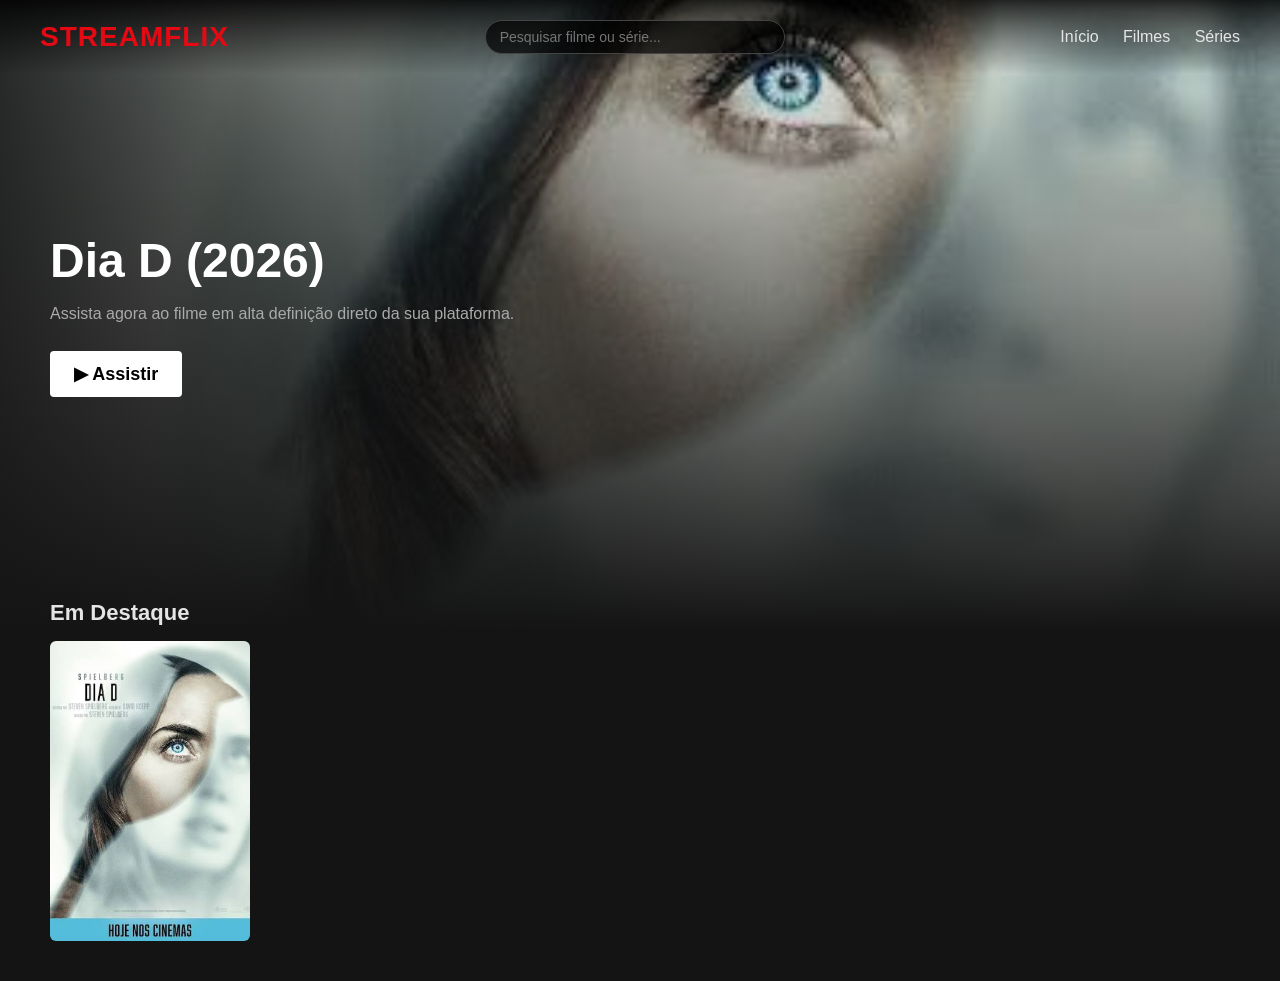
<file: index.html>
<!DOCTYPE html>
<html lang="pt-BR">
<head>
    <meta charset="UTF-8">
    <meta name="viewport" content="width=device-width, initial-scale=1.0">
    <title>StreamFlix - Meu Streaming</title>
    <link rel="stylesheet" href="style.css">
</head>
<body>

    <!-- CABEÇALHO -->
<!-- DENTRO DO HEADER OU LOGO ABAIXO DA NAVBAR -->
<header>
    <div class="logo">StreamFlix</div>
    
    <!-- CAMPO DE PESQUISA -->
    <div class="search-container">
        <input type="text" id="searchInput" placeholder="Pesquisar filme ou série..." onkeyup="searchCards()">
    </div>

    <nav>
        <a href="index.html">Início</a>
        <a href="filmes.html">Filmes</a>
        <a href="series.html">Séries</a>
    </nav>
</header>

    <!-- BANNER PRINCIPAL -->
    <section class="hero">
        <div class="hero-content">
            <h1 class="hero-title">Dia D (2026)</h1>
            <p class="hero-desc">Assista agora ao filme em alta definição direto da sua plataforma.</p>
            <!-- Substitua ttXXXXXXX pelo ID do IMDb do filme "Dia D" -->
            <button class="btn btn-play" onclick="openPlayer('https://superflixapi.pro/filme/tt15047880')">▶ Assistir</button>
        </div>
    </section>

    <!-- CATÁLOGO DE MÍDIAS -->
    <section class="catalog">
        <h2 class="section-title">Em Destaque</h2>
        <div class="cards-row">
            
            <!-- CARD 1: Exemplo com SuperFlix API usando o ID do IMDb -->
            <div class="card" style="background-image: url('imagens/diad.jpg');" onclick="openPlayer('https://superflixapi.pro/filme/tt15047880')">
                <div class="card-info">
                    <div class="card-title">Dia D (2026)</div>
                </div>
            </div>

            <!-- CARD 2: Exemplo com SuperFlix API usando ID numérico do TMDB -->
            <div class="card" style="background-image: url('https://images.unsplash.com/photo-1536440136628-849c177e76a1?q=80&w=400');" onclick="openPlayer('https://superflixapi.pro/filme/15047880')">
                <div class="card-info">
                    <div class="card-title">Filme Exemplo TMDB</div>
                </div>
            </div>

            <!-- CARD 3: Exemplo com arquivo local MP4 -->
            <div class="card" style="background-image: url('https://br.web.img2.acsta.net/img/d0/a1/d0a178dfb53053c71b2e157e313386d1.jpg');" onclick="openPlayer('https://superflixapi.pro/filme/tt1757678')">
                <div class="card-info">
                    <div class="card-title">Avatar (MP4)</div>
                </div>
            </div>

        </div>
    </section>

    <!-- MODAL DO REPRODUTOR DE VÍDEO / IFRAME -->
    <div class="modal" id="videoModal">
        <span class="close-btn" onclick="closePlayer()">&times;</span>
        
        <!-- Player para arquivos .mp4 de vídeo direto -->
        <video id="mainVideo" controls playsinline style="display: none;">
            <source id="videoSource" src="" type="video/mp4">
            Seu navegador não suporta este vídeo.
        </video>

        <!-- Player para Iframe da SuperFlix API -->
        <iframe id="mainIframe" src="" frameborder="0" allowfullscreen style="display: none;"></iframe>
    </div>

    <script src="script.js"></script>
</body>
</html>
</file>
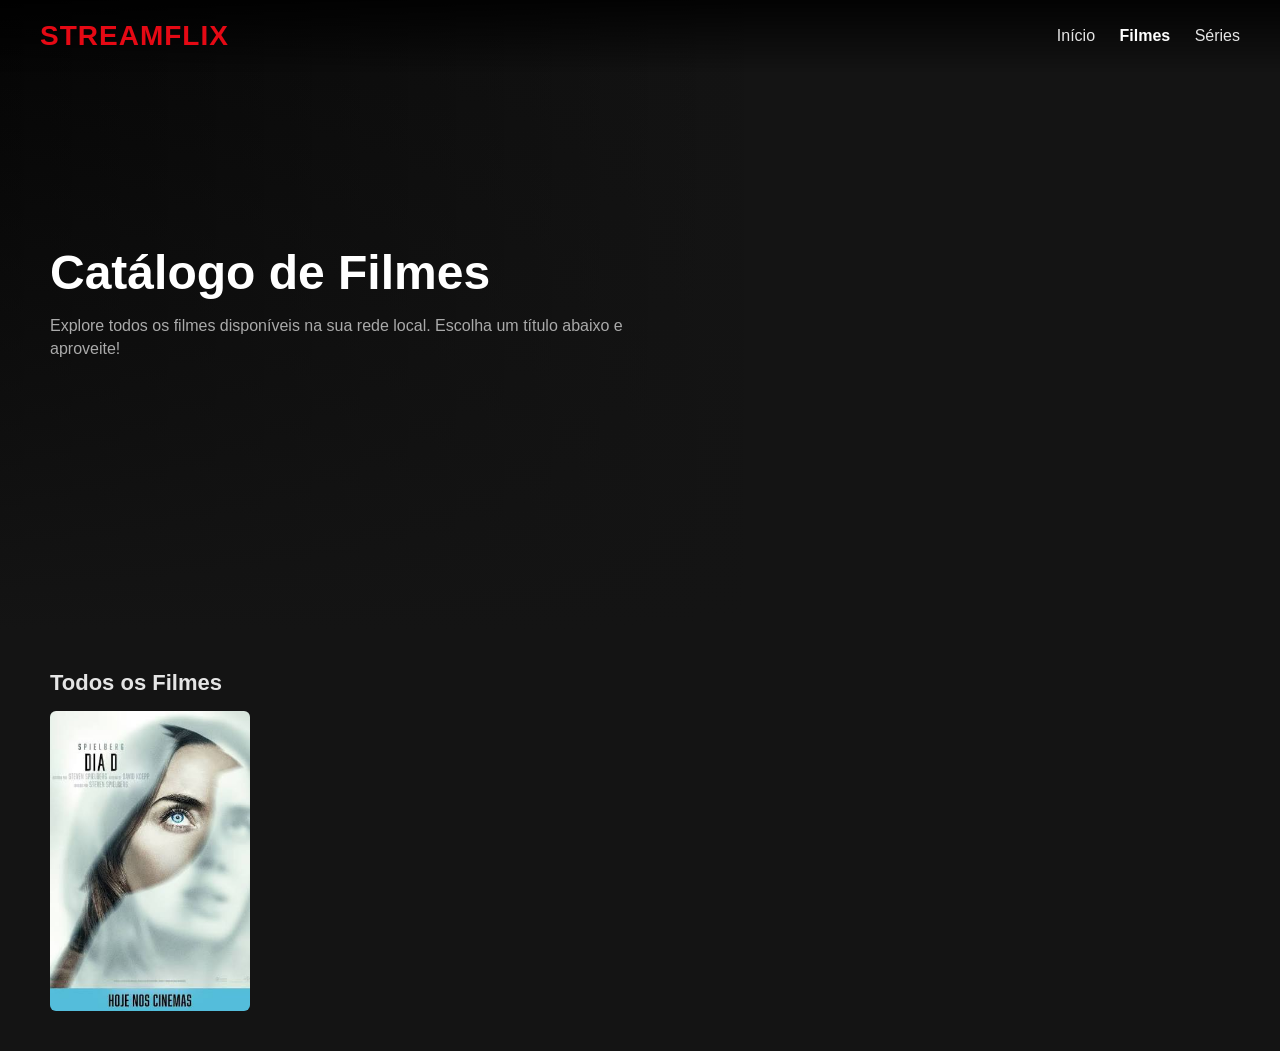
<file: filmes.html>
<!DOCTYPE html>
<html lang="pt-BR">
<head>
    <meta charset="UTF-8">
    <meta name="viewport" content="width=device-width, initial-scale=1.0">
    <title>StreamFlix - Filmes</title>
    <!-- Reaproveita o mesmo estilo da página principal -->
    <link rel="stylesheet" href="style.css">
</head>
<body>

    <!-- BARRA SUPERIOR -->
    <header>
        <div class="logo">StreamFlix</div>
        <nav>
            <a href="index.html">Início</a>
            <a href="filmes.html" style="color: #fff; font-weight: bold;">Filmes</a>
            <a href="#">Séries</a>
        </nav>
    </header>

    <!-- BANNER DE DESTAQUE DE FILMES -->
    <section class="hero" style="background-image: linear-gradient(to top, #141414, transparent), linear-gradient(to right, rgba(0,0,0,0.8), transparent 60%), url('https://images.unsplash.com/photo-1489599849927-2ee91cede3ba?q=80&w=1200');">
        <div class="hero-content">
            <h1 class="hero-title">Catálogo de Filmes</h1>
            <p class="hero-desc">Explore todos os filmes disponíveis na sua rede local. Escolha um título abaixo e aproveite!</p>
        </div>
    </section>

    <!-- SEÇÃO DE FILMES DE COMÉDIA / OUTROS -->
    <section class="catalog" style="margin-top: 20px;">
        <h2 class="section-title">Todos os Filmes</h2>
        <div class="cards-row">
            
            <div class="card" style="background-image: url('imagens/diad.jpg');" onclick="openPlayer('diad.mp4')">
                <div class="card-info">
                    <div class="card-title">Dia D</div>
                </div>
            </div>

            <div class="card" style="background-image: url('https://images.unsplash.com/photo-1489599849927-2ee91cede3ba?q=80&w=400');" onclick="openPlayer('video2.mp4')">
                <div class="card-info">
                    <div class="card-title">Vídeo Secundário</div>
                </div>
            </div>

        </div>
    </section>

    <!-- MODAL DO REPRODUTOR DE VÍDEO -->
    <div class="modal" id="videoModal">
        <span class="close-btn" onclick="closePlayer()">&times;</span>
        <video id="mainVideo" controls playsinline>
            <source id="videoSource" src="" type="video/mp4">
            Seu navegador não suporta este vídeo.
        </video>
    </div>

    <!-- Reaproveita o mesmo Script de controle do vídeo -->
    <script src="script.js"></script>
</body>
</html>
</file>
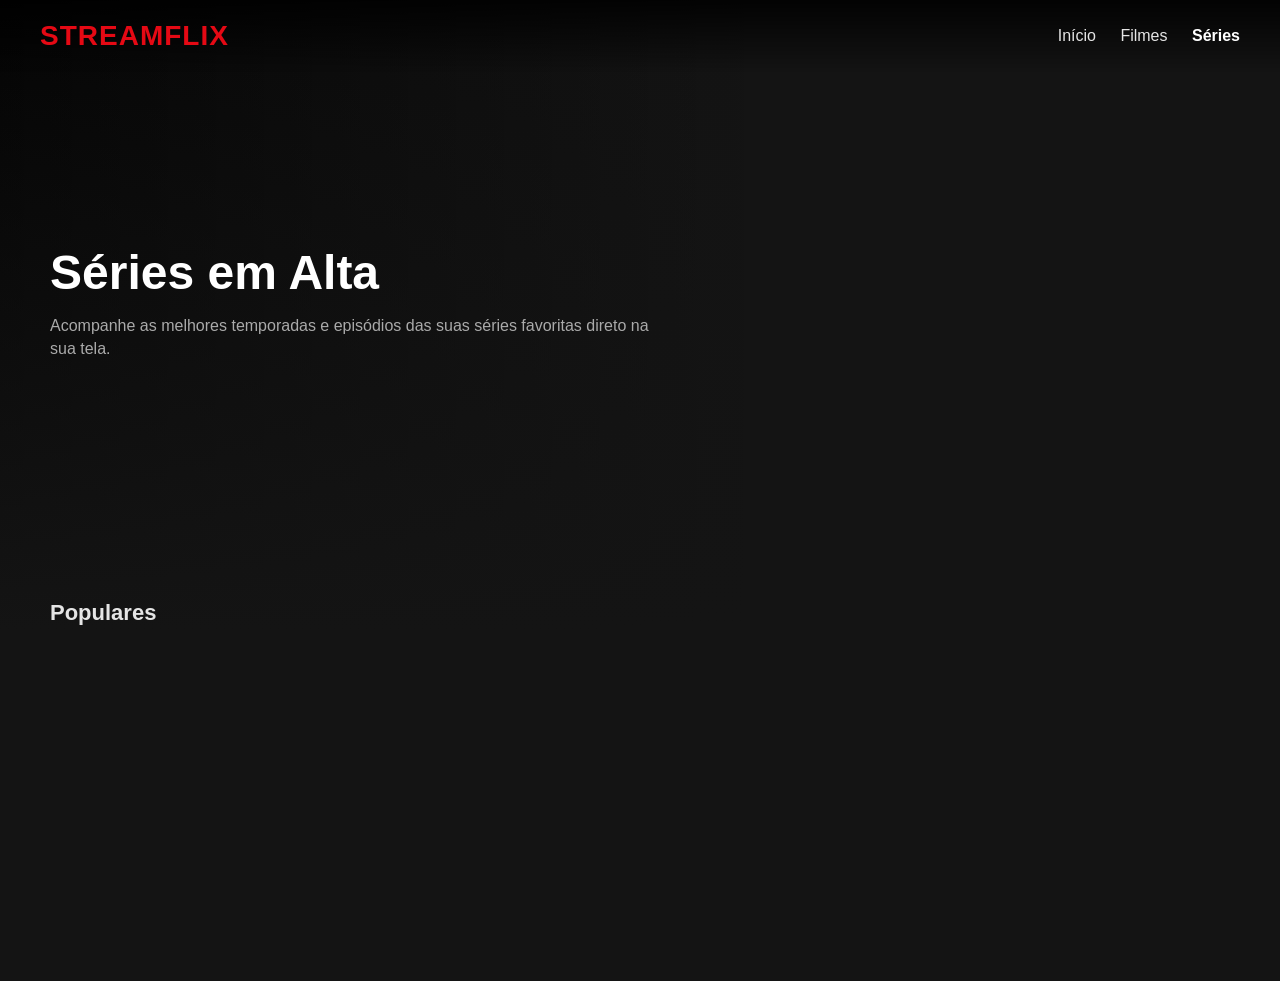
<file: series.html>
<!DOCTYPE html>
<html lang="pt-BR">
<head>
    <meta charset="UTF-8">
    <meta name="viewport" content="width=device-width, initial-scale=1.0">
    <title>StreamFlix - Séries</title>
    <link rel="stylesheet" href="style.css">
</head>
<body>

    <!-- CABEÇALHO / NAVBAR -->
    <header>
        <div class="logo">StreamFlix</div>
        <nav>
            <a href="index.html">Início</a>
            <a href="filmes.html">Filmes</a>
            <a href="series.html" style="color: #fff; font-weight: bold;">Séries</a>
        </nav>
    </header>

    <!-- BANNER DE DESTAQUE DE SÉRIES -->
    <section class="hero" style="background-image: linear-gradient(to top, #141414, transparent), linear-gradient(to right, rgba(0,0,0,0.8), transparent 60%), url('https://images.unsplash.com/photo-1574375927938-d5a98e8ffe85?q=80&w=1200');">
        <div class="hero-content">
            <h1 class="hero-title">Séries em Alta</h1>
            <p class="hero-desc">Acompanhe as melhores temporadas e episódios das suas séries favoritas direto na sua tela.</p>
        </div>
    </section>

    <!-- CATÁLOGO DE SÉRIES -->
    <section class="catalog">
        <h2 class="section-title">Populares</h2>
        <div class="cards-row">
            
            <!-- CARD 1: Exemplo de Série via SuperFlix API usando o ID do IMDb (iniciando com tt) -->
            <!-- Na SuperFlix API, a rota de série usa: https://superflixapi.pro/serie/ID_DO_IMDB -->
            <div class="card" style="background-image: url('https://images.unsplash.com/photo-1618005182384-a83a8bd57fbe?q=80&w=400');" onclick="openPlayer('https://superflixapi.pro/serie/tt0903747')">
                <div class="card-info">
                    <div class="card-title">Série Exemplo (IMDb)</div>
                </div>
            </div>

            <!-- CARD 2: Exemplo de Série usando ID numérico do TMDB -->
            <div class="card" style="background-image: url('https://images.unsplash.com/photo-1518709268805-4e9042af9f23?q=80&w=400');" onclick="openPlayer('https://superflixapi.pro/serie/1396')">
                <div class="card-info">
                    <div class="card-title">Série Exemplo (TMDB)</div>
                </div>
            </div>

            <!-- CARD 3: Exemplo de arquivo local ou direto em MP4 -->
            <div class="card" style="background-image: url('https://images.unsplash.com/photo-1536440136628-849c177e76a1?q=80&w=400');" onclick="openPlayer('videos/serie-ep1.mp4')">
                <div class="card-info">
                    <div class="card-title">Episódio Local (MP4)</div>
                </div>
            </div>

        </div>
    </section>

    <!-- MODAL DO REPRODUTOR DE VÍDEO / IFRAME -->
    <div class="modal" id="videoModal">
        <span class="close-btn" onclick="closePlayer()">&times;</span>
        
        <!-- Player para arquivos .mp4 de vídeo direto -->
        <video id="mainVideo" controls playsinline style="display: none;">
            <source id="videoSource" src="" type="video/mp4">
            Seu navegador não suporta este vídeo.
        </video>

        <!-- Player para Iframe da SuperFlix API -->
        <iframe 
            id="mainIframe" 
            src="" 
            frameborder="0" 
            allowfullscreen 
            sandbox="allow-scripts allow-same-origin allow-forms"
            style="display: none;">
        </iframe>
    </div>

    <script src="script.js"></script>
</body>
</html>
</file>
<file: style.css>
/* RESET E ESTILOS GERAIS */
* {
    margin: 0;
    padding: 0;
    box-sizing: border-box;
    font-family: 'Segoe UI', Tahoma, Geneva, Verdana, sans-serif;
}

body {
    background-color: #141414;
    color: #fff;
    overflow-x: hidden;
}

/* NAVBAR */
header {
    position: fixed;
    top: 0;
    width: 100%;
    padding: 20px 40px;
    display: flex;
    justify-content: space-between;
    align-items: center;
    background: linear-gradient(to bottom, rgba(0,0,0,0.85), transparent);
    z-index: 10;
}

.logo {
    color: #e50914;
    font-size: 28px;
    font-weight: bold;
    text-transform: uppercase;
    letter-spacing: 1px;
}

nav a {
    color: #e5e5e5;
    text-decoration: none;
    margin-left: 20px;
    font-size: 16px;
    transition: color 0.3s;
}

nav a:hover {
    color: #fff;
}

/* DESTAQUE PRINCIPAL (HERO) */
.hero {
    position: relative;
    height: 70vh;
    background: linear-gradient(to top, #141414, transparent), 
                linear-gradient(to right, rgba(0,0,0,0.8), transparent 60%),
                url('imagens/diad.jpg') no-repeat center center/cover;
    display: flex;
    align-items: center;
    padding: 0 50px;
}

.hero-content {
    max-width: 600px;
}

.hero-title {
    font-size: 48px;
    margin-bottom: 15px;
    font-weight: 800;
}

.hero-desc {
    font-size: 16px;
    color: #aaa;
    margin-bottom: 25px;
    line-height: 1.4;
}

.btn {
    padding: 12px 24px;
    font-size: 18px;
    font-weight: bold;
    border: none;
    border-radius: 4px;
    cursor: pointer;
    margin-right: 10px;
    transition: transform 0.2s, background-color 0.2s;
}

.btn-play {
    background-color: #fff;
    color: #000;
}

.btn-play:hover {
    background-color: rgba(255, 255, 255, 0.75);
    transform: scale(1.05);
}

/* CATÁLOGO E CARROSSEL */
.catalog {
    padding: 20px 50px;
    margin-top: -50px;
    position: relative;
    z-index: 5;
}

.section-title {
    font-size: 22px;
    margin-bottom: 15px;
    color: #e5e5e5;
}

.cards-row {
    display: flex;
    gap: 15px;
    overflow-x: auto;
    padding-bottom: 20px;
    scroll-behavior: smooth;
}

.cards-row::-webkit-scrollbar {
    height: 8px;
}

.cards-row::-webkit-scrollbar-thumb {
    background: #333;
    border-radius: 4px;
}

.card {
    min-width: 200px;
    height: 300px;
    background-size: cover;
    background-position: center;
    border-radius: 6px;
    cursor: pointer;
    transition: transform 0.3s, border 0.3s;
    position: relative;
    flex-shrink: 0;
}

.card:hover, .card:focus {
    transform: scale(1.08);
    border: 2px solid #fff;
    outline: none;
}

.card-info {
    position: absolute;
    bottom: 0;
    width: 100%;
    padding: 15px;
    background: linear-gradient(to top, rgba(0,0,0,0.9), transparent);
    border-bottom-left-radius: 6px;
    border-bottom-right-radius: 6px;
    opacity: 0;
    transition: opacity 0.3s;
}

.card:hover .card-info {
    opacity: 1;
}

.card-title {
    font-size: 14px;
    font-weight: bold;
}

/* MODAL / PLAYER CONTAINER */
.modal {
    display: none;
    position: fixed;
    top: 0;
    left: 0;
    width: 100%;
    height: 100%;
    background-color: rgba(0, 0, 0, 0.95);
    z-index: 100;
    justify-content: center;
    align-items: center;
    flex-direction: column;
}

.modal video, .modal iframe {
    width: 85%;
    max-width: 1100px;
    height: 80vh;
    border-radius: 8px;
    outline: none;
    box-shadow: 0 0 25px rgba(229, 9, 20, 0.4);
}

.close-btn {
    position: absolute;
    top: 25px;
    right: 35px;
    color: #fff;
    font-size: 40px;
    cursor: pointer;
    font-weight: bold;
    z-index: 101;
}

.close-btn:hover {
    color: #e50914;
}
/* ESTILO DA BARRA DE PESQUISA */
.search-container {
    flex: 1;
    max-width: 300px;
    margin: 0 20px;
}

.search-container input {
    width: 100%;
    padding: 8px 14px;
    border-radius: 20px;
    border: 1px solid #444;
    background-color: rgba(0, 0, 0, 0.7);
    color: #fff;
    font-size: 14px;
    outline: none;
    transition: border-color 0.3s, background-color 0.3s;
}

.search-container input:focus {
    border-color: #e50914;
    background-color: #000;
}
</file>
